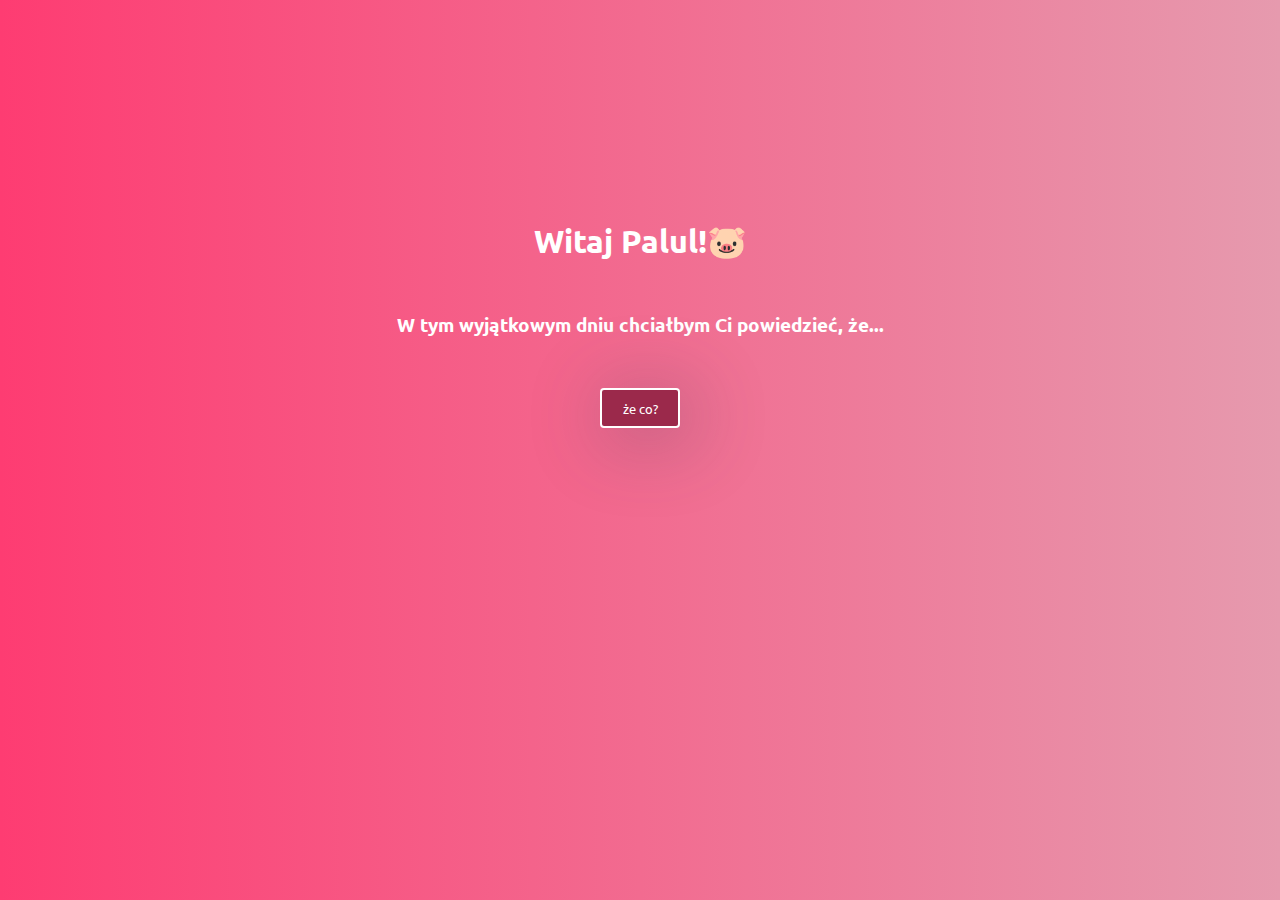
<file: index.html>
<!DOCTYPE html>
<html lang="en">
<head>
    <meta charset="UTF-8">
    <meta name="viewport" content="width=device-width, initial-scale=1.0">
    <link rel="stylesheet" href="styles.css">
    <link rel="preconnect" href="https://fonts.googleapis.com">
    <link rel="preconnect" href="https://fonts.gstatic.com" crossorigin>
    <link href="https://fonts.googleapis.com/css2?family=Ubuntu:ital,wght@0,300;0,400;0,500;0,700;1,300;1,400;1,500;1,700&display=swap" rel="stylesheet">
    <title>Moja Walentynko ❤️</title>
</head>
<body>
    <h1>Witaj Palul!🐷</h1>
    <h3>W tym wyjątkowym dniu chciałbym Ci powiedzieć, że...</h3>
    <a href="2nd.html"><button>że co?</button></a>
</body>
</html>
</file>
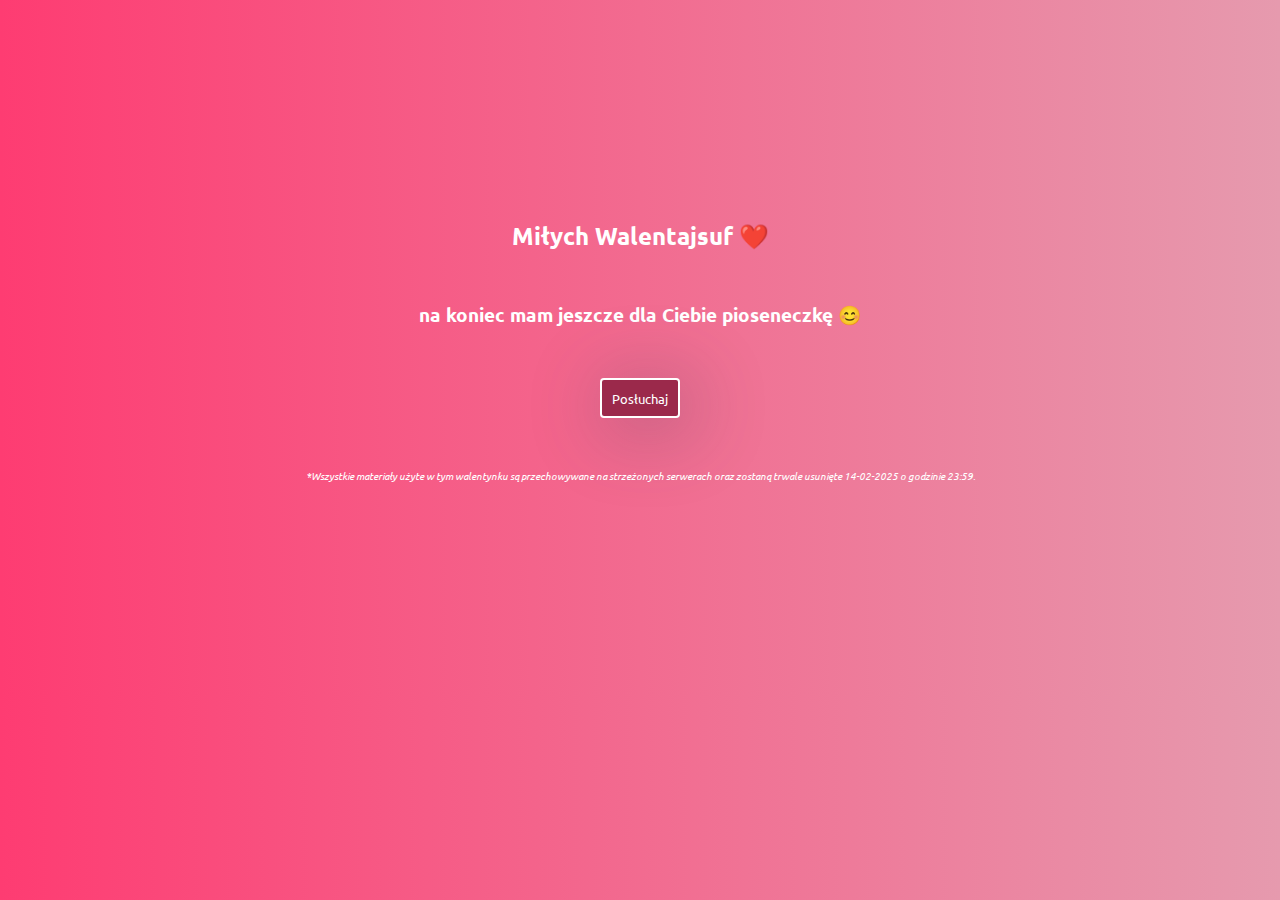
<file: 11th.html>
<!DOCTYPE html>
<html lang="en">
<head>
    <meta charset="UTF-8">
    <meta name="viewport" content="width=device-width, initial-scale=1.0">
    <link rel="stylesheet" href="styles.css">
    <link rel="preconnect" href="https://fonts.googleapis.com">
    <link rel="preconnect" href="https://fonts.gstatic.com" crossorigin>
    <link href="https://fonts.googleapis.com/css2?family=Ubuntu:ital,wght@0,300;0,400;0,500;0,700;1,300;1,400;1,500;1,700&display=swap" rel="stylesheet">
    <title>Moja Walentynko ❤️</title>
</head>
<body>
    <h2>Miłych Walentajsuf ❤️</h2>
    <h3>na koniec mam jeszcze dla Ciebie pioseneczkę 😊</h3>
    <a href="https://www.youtube.com/watch?v=WqUuEvkdrT4"><button>Posłuchaj</button></a>
    <p><i>*Wszystkie materiały użyte w tym walentynku są przechowywane na strzeżonych serwerach oraz zostaną trwale usunięte 14-02-2025 o godzinie 23:59.</i></p>
</body>
</html>
</file>
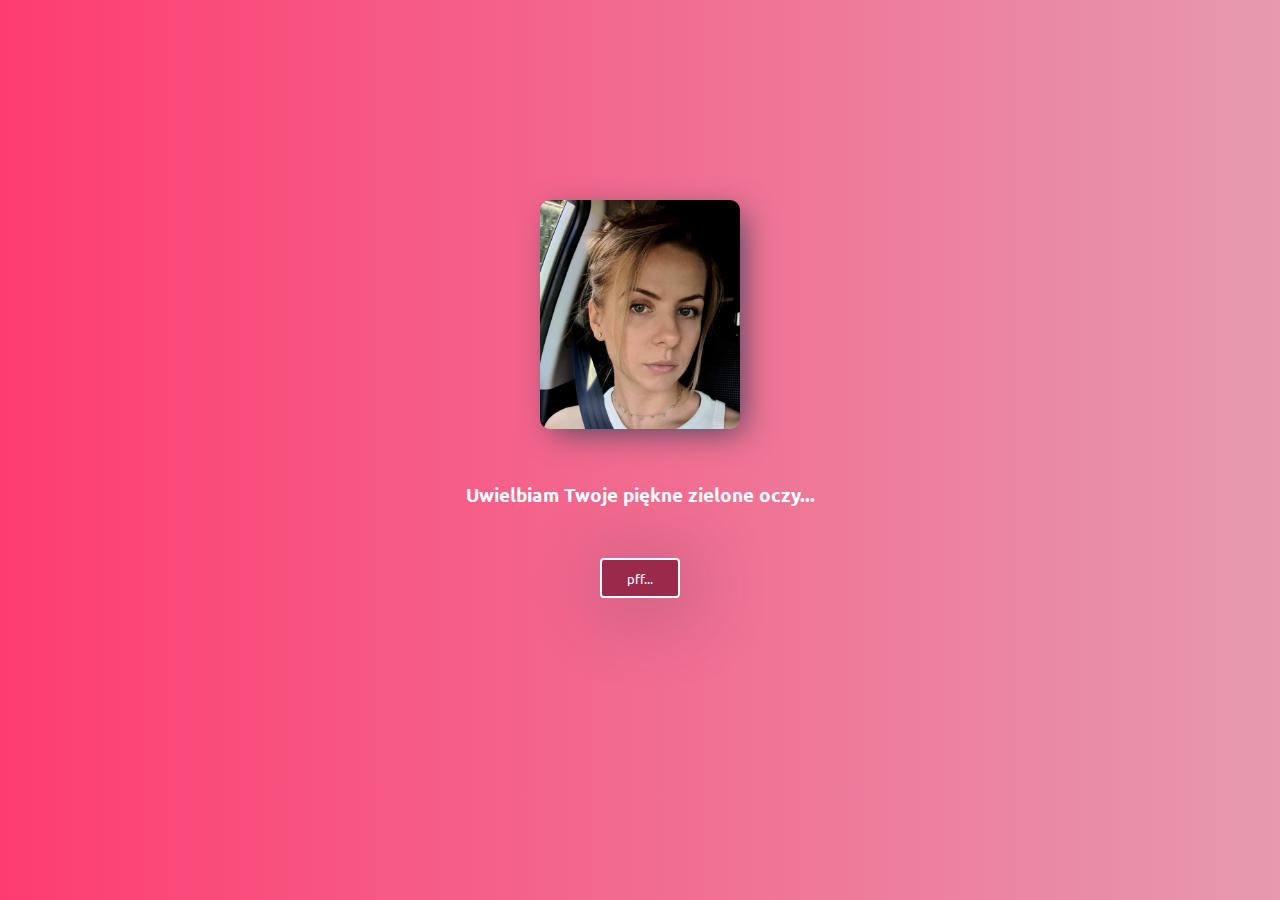
<file: 2nd.html>
<!DOCTYPE html>
<html lang="en">
<head>
    <meta charset="UTF-8">
    <meta name="viewport" content="width=device-width, initial-scale=1.0">
    <link rel="stylesheet" href="styles.css">
    <link rel="preconnect" href="https://fonts.googleapis.com">
    <link rel="preconnect" href="https://fonts.gstatic.com" crossorigin>
    <link href="https://fonts.googleapis.com/css2?family=Ubuntu:ital,wght@0,300;0,400;0,500;0,700;1,300;1,400;1,500;1,700&display=swap" rel="stylesheet">
    <title>Moja Walentynko ❤️</title>
</head>
<body>
    <img width="200px" src="images/oczy.jpg" />
    <h3>Uwielbiam Twoje piękne zielone oczy...</h3>
    <a href="3rd.html"><button>pff...</button></a>
</body>
</html>
</file>
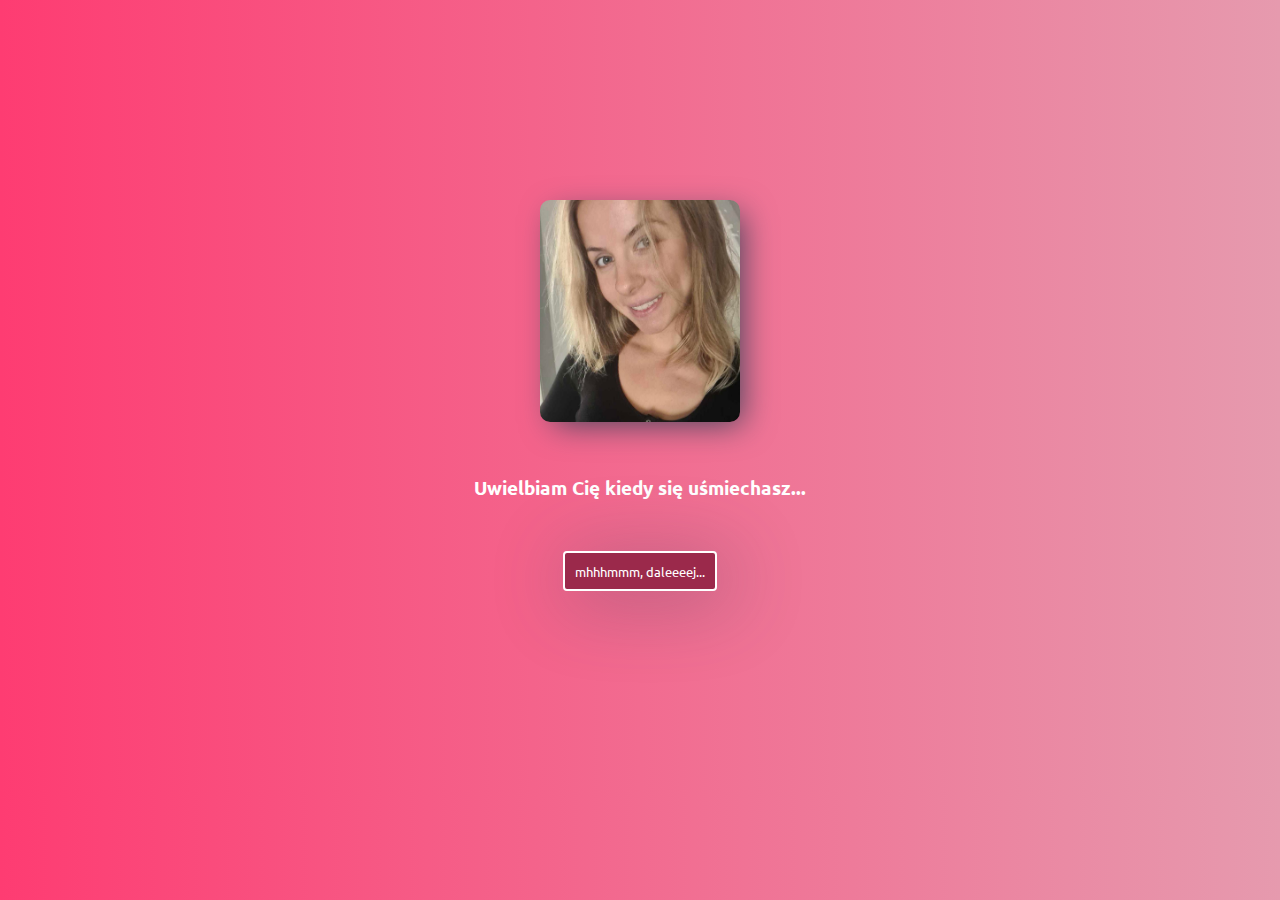
<file: 3rd.html>
<!DOCTYPE html>
<html lang="en">
<head>
    <meta charset="UTF-8">
    <meta name="viewport" content="width=device-width, initial-scale=1.0">
    <link rel="stylesheet" href="styles.css">
    <link rel="preconnect" href="https://fonts.googleapis.com">
    <link rel="preconnect" href="https://fonts.gstatic.com" crossorigin>
    <link href="https://fonts.googleapis.com/css2?family=Ubuntu:ital,wght@0,300;0,400;0,500;0,700;1,300;1,400;1,500;1,700&display=swap" rel="stylesheet">
    <title>Moja Walentynko ❤️</title>
</head>
<body>
    <img width="200px" src="images/u.jpg" alt="usmiech">
    <h3>Uwielbiam Cię kiedy się uśmiechasz...</h3>
    <a href="4th.html"><button>mhhhmmm, daleeeej...</button></a>
</body>
</html>
</file>
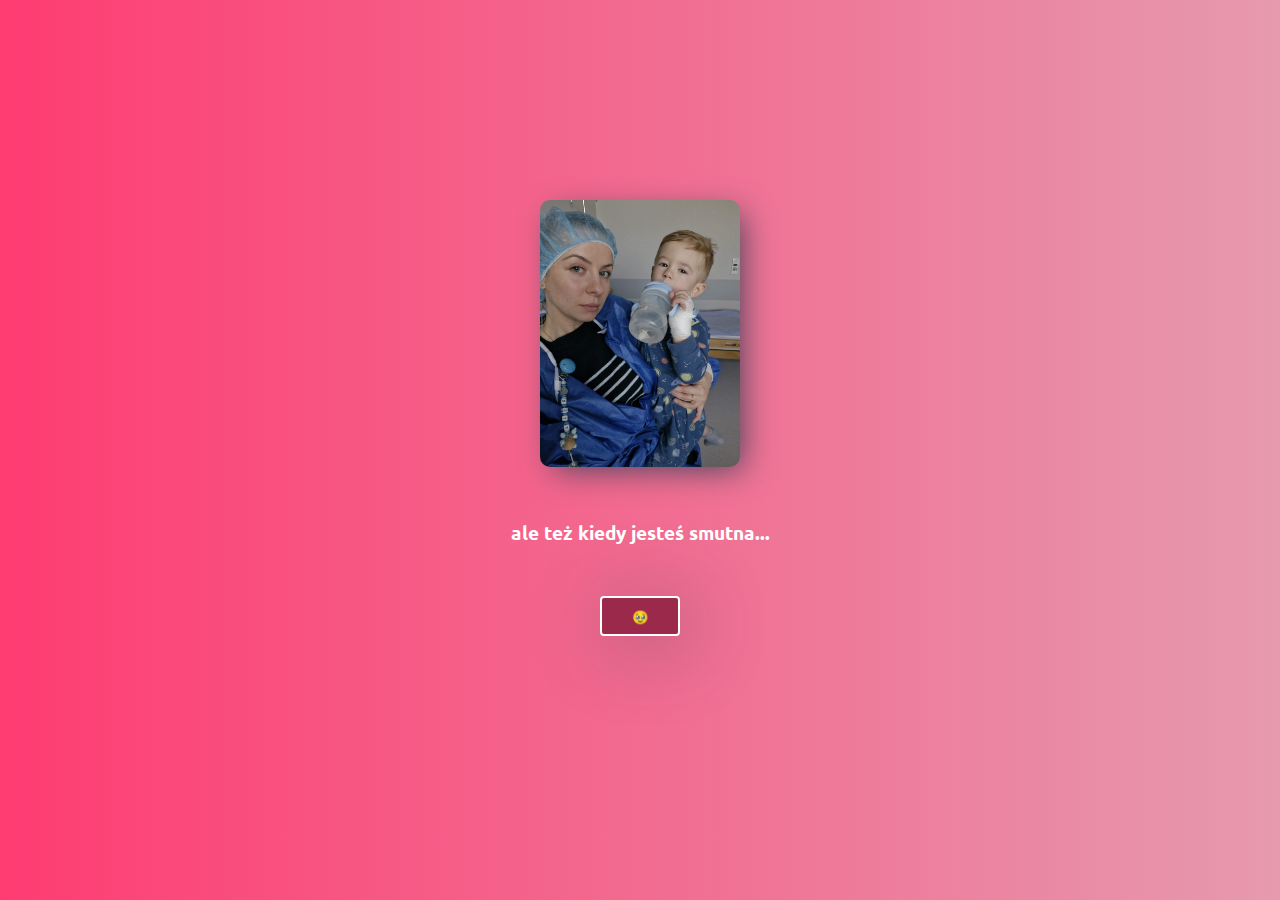
<file: 4th.html>
<!DOCTYPE html>
<html lang="en">
<head>
    <meta charset="UTF-8">
    <meta name="viewport" content="width=device-width, initial-scale=1.0">
    <link rel="stylesheet" href="styles.css">
    <link rel="preconnect" href="https://fonts.googleapis.com">
    <link rel="preconnect" href="https://fonts.gstatic.com" crossorigin>
    <link href="https://fonts.googleapis.com/css2?family=Ubuntu:ital,wght@0,300;0,400;0,500;0,700;1,300;1,400;1,500;1,700&display=swap" rel="stylesheet">
    <title>Moja Walentynko ❤️</title>
</head>
<body>
    <img width="200px" src="images/smutek.jpg" alt="">
    <h3>ale też kiedy jesteś smutna...</h3>
    <a href="5th.html"><button>🥹</button></a>
</body>
</html>
</file>
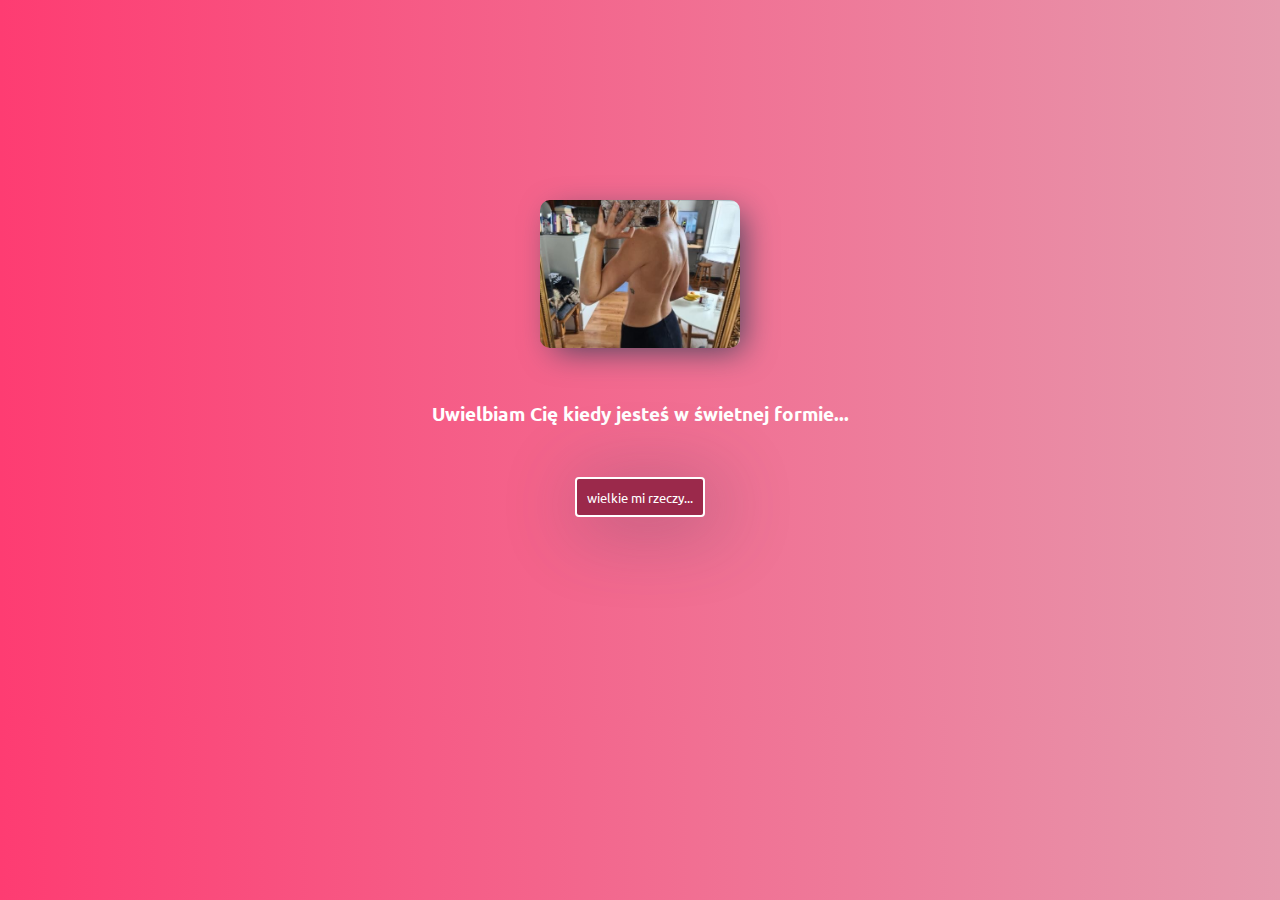
<file: 5th.html>
<!DOCTYPE html>
<html lang="en">
<head>
    <meta charset="UTF-8">
    <meta name="viewport" content="width=device-width, initial-scale=1.0">
    <link rel="stylesheet" href="styles.css">
    <link rel="preconnect" href="https://fonts.googleapis.com">
    <link rel="preconnect" href="https://fonts.gstatic.com" crossorigin>
    <link href="https://fonts.googleapis.com/css2?family=Ubuntu:ital,wght@0,300;0,400;0,500;0,700;1,300;1,400;1,500;1,700&display=swap" rel="stylesheet">
    <title>Moja Walentynko ❤️</title>
</head>
<body>
    <img width="200px" src="images/forma.jpg" alt="">
    <h3>Uwielbiam Cię kiedy jesteś w świetnej formie...</h3>
    <a href="6th.html"><button>wielkie mi rzeczy...</button></a>
</body>
</html>
</file>
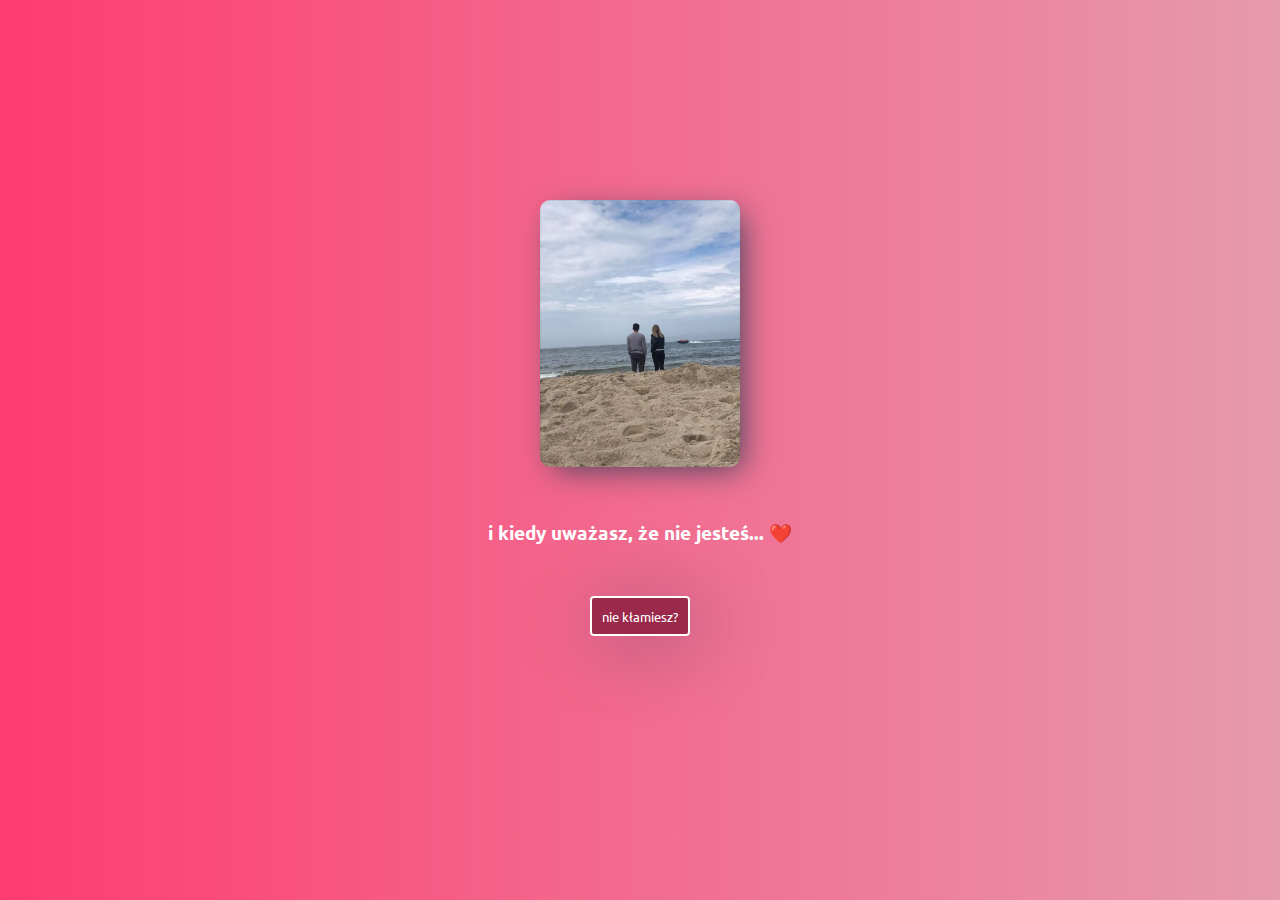
<file: 6th.html>
<!DOCTYPE html>
<html lang="en">
<head>
    <meta charset="UTF-8">
    <meta name="viewport" content="width=device-width, initial-scale=1.0">
    <link rel="stylesheet" href="styles.css">
    <link rel="preconnect" href="https://fonts.googleapis.com">
    <link rel="preconnect" href="https://fonts.gstatic.com" crossorigin>
    <link href="https://fonts.googleapis.com/css2?family=Ubuntu:ital,wght@0,300;0,400;0,500;0,700;1,300;1,400;1,500;1,700&display=swap" rel="stylesheet">
    <title>Moja Walentynko ❤️</title>
</head>
<body>
    <img width="200px" src="images/naj.jpg" alt="">
    <h3>i kiedy uważasz, że nie jesteś... ❤️</h3>
    <a href="7th.html"><button>nie kłamiesz?</button></a>
</body>
</html>
</file>
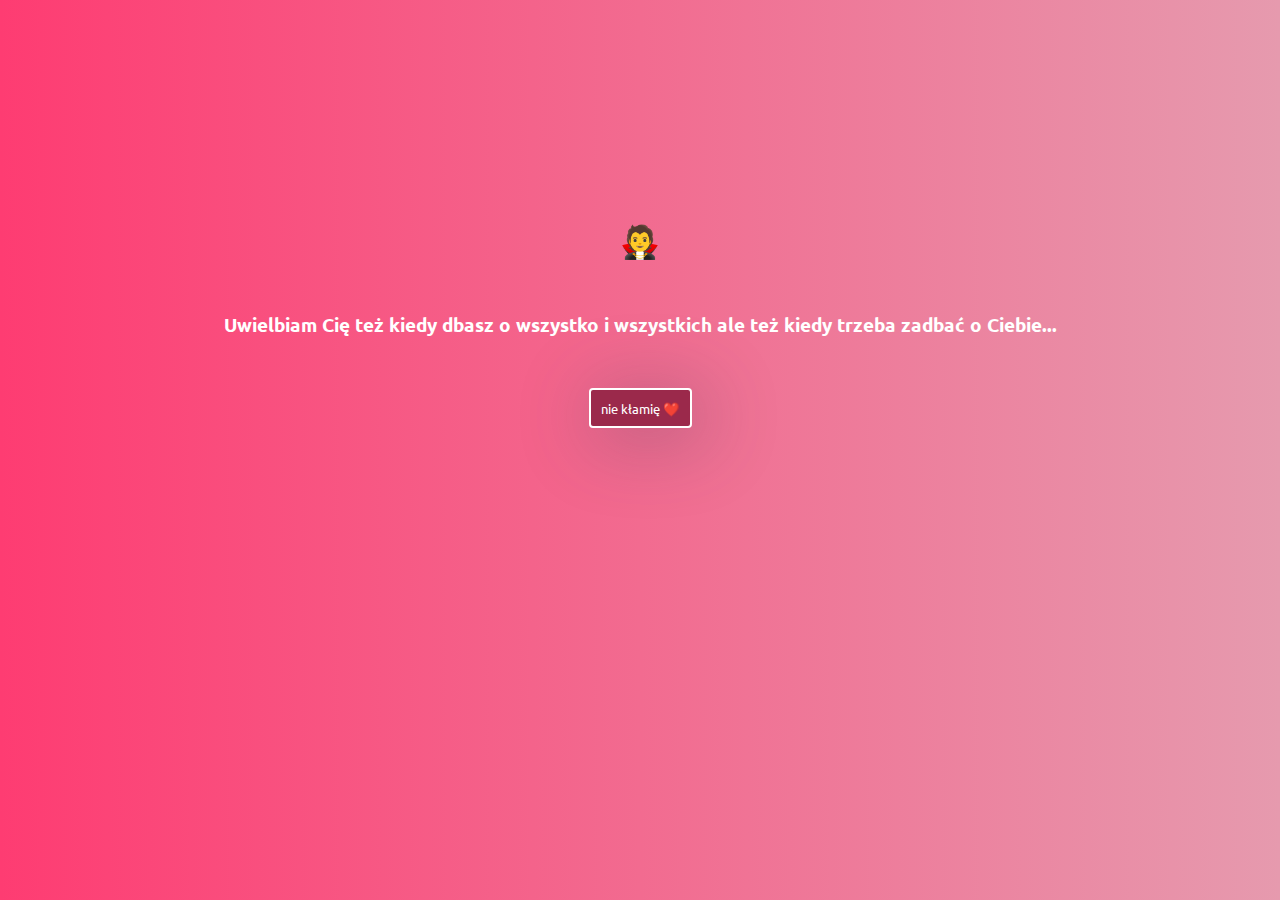
<file: 7th.html>
<!DOCTYPE html>
<html lang="en">
<head>
    <meta charset="UTF-8">
    <meta name="viewport" content="width=device-width, initial-scale=1.0">
    <link rel="stylesheet" href="styles.css">
    <link rel="preconnect" href="https://fonts.googleapis.com">
    <link rel="preconnect" href="https://fonts.gstatic.com" crossorigin>
    <link href="https://fonts.googleapis.com/css2?family=Ubuntu:ital,wght@0,300;0,400;0,500;0,700;1,300;1,400;1,500;1,700&display=swap" rel="stylesheet">
    <title>Moja Walentynko ❤️</title>
</head>
<body>
    <h1>🧛</h1>
    <h3>Uwielbiam Cię też kiedy dbasz o wszystko i wszystkich ale też kiedy trzeba zadbać o Ciebie...</h3>
    <a href="8th.html"><button>nie kłamię ❤️</button></a>
</body>
</html>
</file>
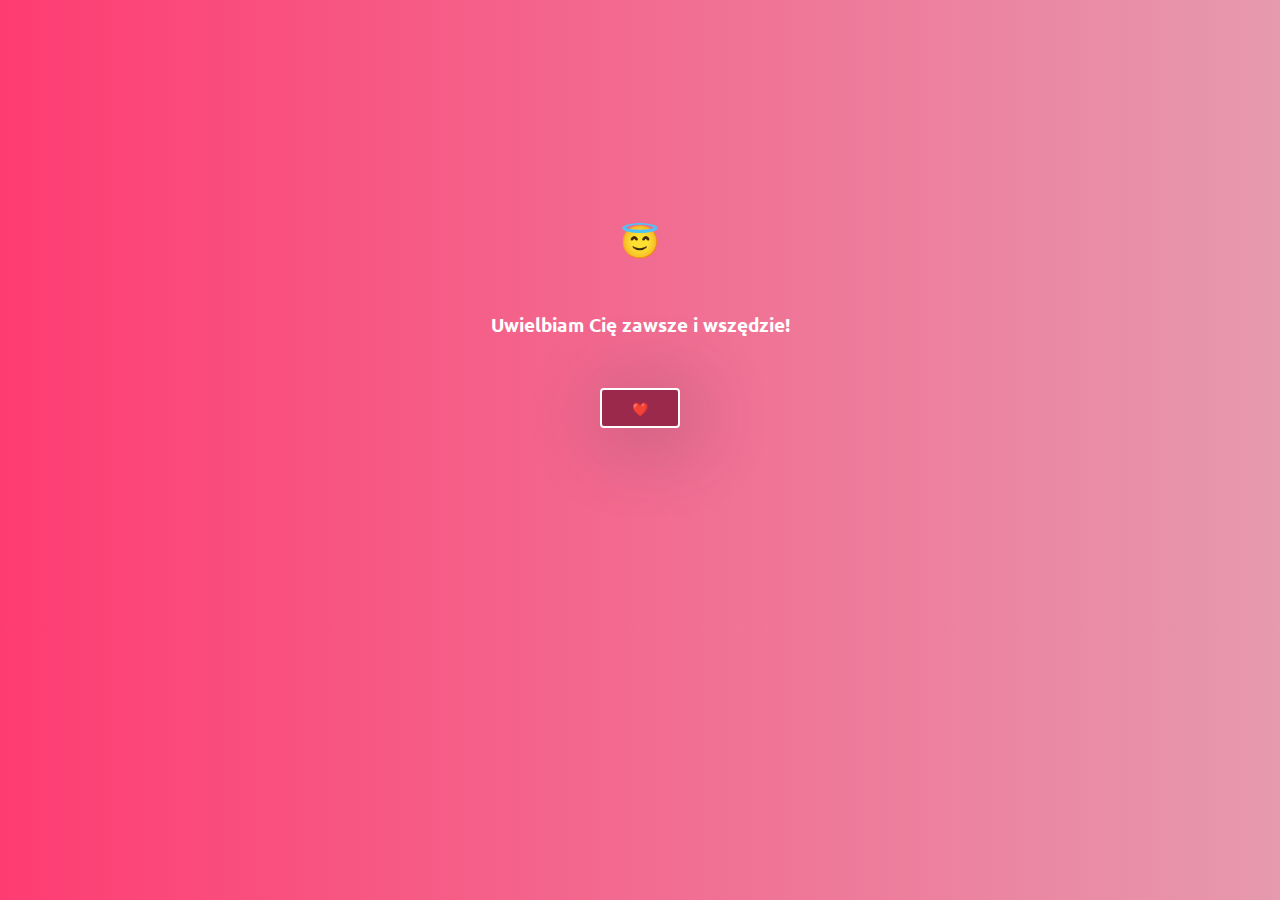
<file: 8th.html>
<!DOCTYPE html>
<html lang="en">
<head>
    <meta charset="UTF-8">
    <meta name="viewport" content="width=device-width, initial-scale=1.0">
    <link rel="stylesheet" href="styles.css">
    <link rel="preconnect" href="https://fonts.googleapis.com">
    <link rel="preconnect" href="https://fonts.gstatic.com" crossorigin>
    <link href="https://fonts.googleapis.com/css2?family=Ubuntu:ital,wght@0,300;0,400;0,500;0,700;1,300;1,400;1,500;1,700&display=swap" rel="stylesheet">
    <title>Moja Walentynko ❤️</title>
</head>
<body>
    <h1>😇</h1>
    <h3>Uwielbiam Cię zawsze i wszędzie!</h3>
    <a href="9th.html"><button>❤️</button></a>
</body>
</html>
</file>
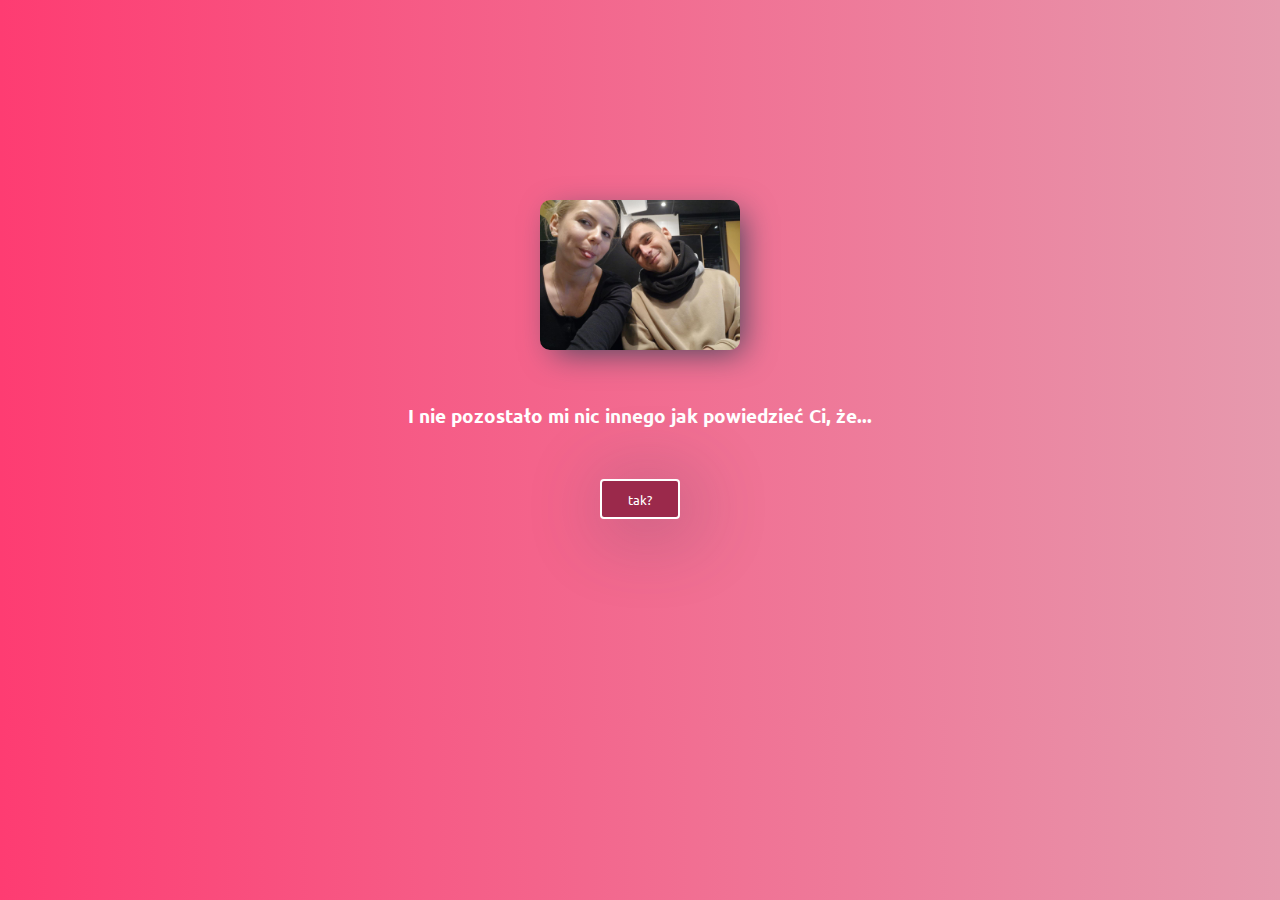
<file: 9th.html>
<!DOCTYPE html>
<html lang="en">
<head>
    <meta charset="UTF-8">
    <meta name="viewport" content="width=device-width, initial-scale=1.0">
    <link rel="stylesheet" href="styles.css">
    <link rel="preconnect" href="https://fonts.googleapis.com">
    <link rel="preconnect" href="https://fonts.gstatic.com" crossorigin>
    <link href="https://fonts.googleapis.com/css2?family=Ubuntu:ital,wght@0,300;0,400;0,500;0,700;1,300;1,400;1,500;1,700&display=swap" rel="stylesheet">
    <title>Moja Walentynko ❤️</title>
</head>
<body>
    <img width="200px" src="images/bardzobardzo.jpg" alt="bardzo">
    <h3>I nie pozostało mi nic innego jak powiedzieć Ci, że...</h3>
    <a href="10th.html"><button>tak?</button></a>
</body>
</html>
</file>
<file: styles.css>
body {
    text-align: center;
    font-family: "Ubuntu";
    color: rgb(255, 255, 255);
    background-image: linear-gradient(to right, #fe3c72, #e69aae);
    padding: 15% 0;
}

h3 {
    margin: 50px;
}

button {
    background-color: #9b294b;
    border: solid 2px #fff;
    border-radius: 4px;
    color: white;
    font-family: "Ubuntu";
    height: 40px;
    min-width: 80px;
    width: auto;
    padding: 10px;

    -webkit-box-shadow: 8px 8px 73px 7px rgba(66, 68, 90, 0.31);
    -moz-box-shadow: 8px 8px 73px 7px rgba(66, 68, 90, 0.31);
    box-shadow: 8px 8px 73px 7px rgba(66, 68, 90, 0.31);
}

img {
    border-radius: 10px;
    -webkit-box-shadow: 8px 8px 32px -6px rgba(66, 68, 90, 1);
    -moz-box-shadow: 8px 8px 32px -6px rgba(66, 68, 90, 1);
    box-shadow: 8px 8px 32px -6px rgba(66, 68, 90, 1);
}

p {
    font-size: 10px;
    margin-top: 50px;
}
</file>
